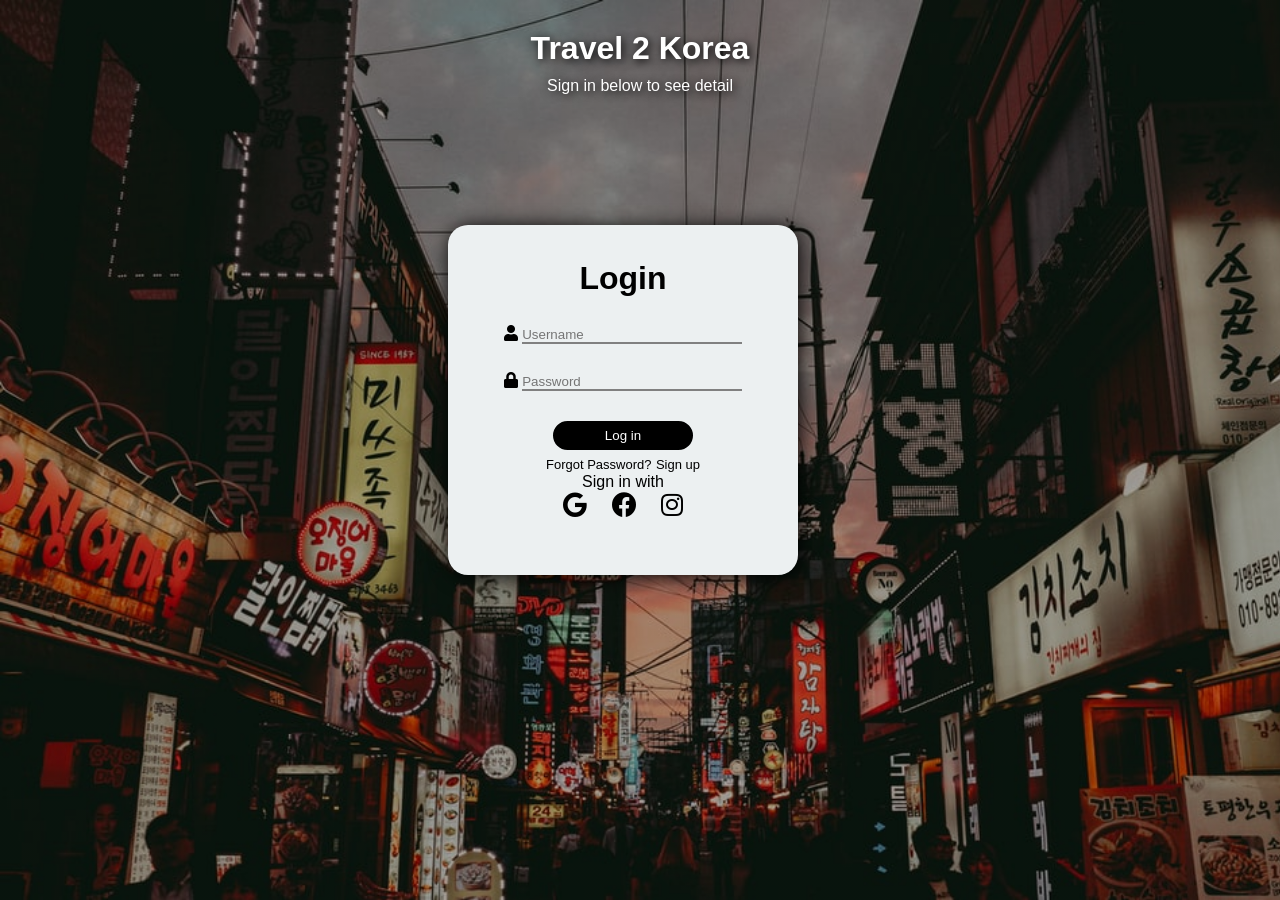
<file: index.html>
<!DOCTYPE html>
<html lang="en">
<head>
    <meta charset="UTF-8">
    <meta http-equiv="X-UA-Compatible" content="IE=edge">
    <meta name="viewport" content="width=device-width, initial-scale=1.0">
    <title>PPJ Three Login</title>
    <link href="libs/fontawesomepro/css/all.min.css" rel="stylesheet" type="text/css" />
    <link href="css/ppj3login.css" rel="stylesheet" type="text/css" />
</head>
<body>

    <div class="bg">

    <h1>Travel 2 Korea</h1>
    <p>Sign in below to see detail</p>

    <div class="container">

        <form action="" method="">

            <h1>Login</h1>

            <i class="fas fa-user"></i>
            <input type="text" name="username" id="username" class="username" placeholder="Username" />
            <br/>
            <i class="fas fa-lock"></i>
            <input type="password" name="password" id="password" class="password" placeholder="Password" />
            <br/>
            <button type="submit"><a href="ppj3.html">Log in</a></button>
            <br/>
            <a href="#" class="links">Forgot Password?</a>

            <a href="#" class="links">Sign up</a>

            <div class="with">

                <p>Sign in with</p>
                <a href="#"><i class="fab fa-google"></i></a>
                <a href="#"><i class="fab fa-facebook"></i></a>
                <a href="#"><i class="fab fa-instagram"></i></a>

            </div>
            

        </form>

    </div>
    
    </div>

</body>
</html>
</file>
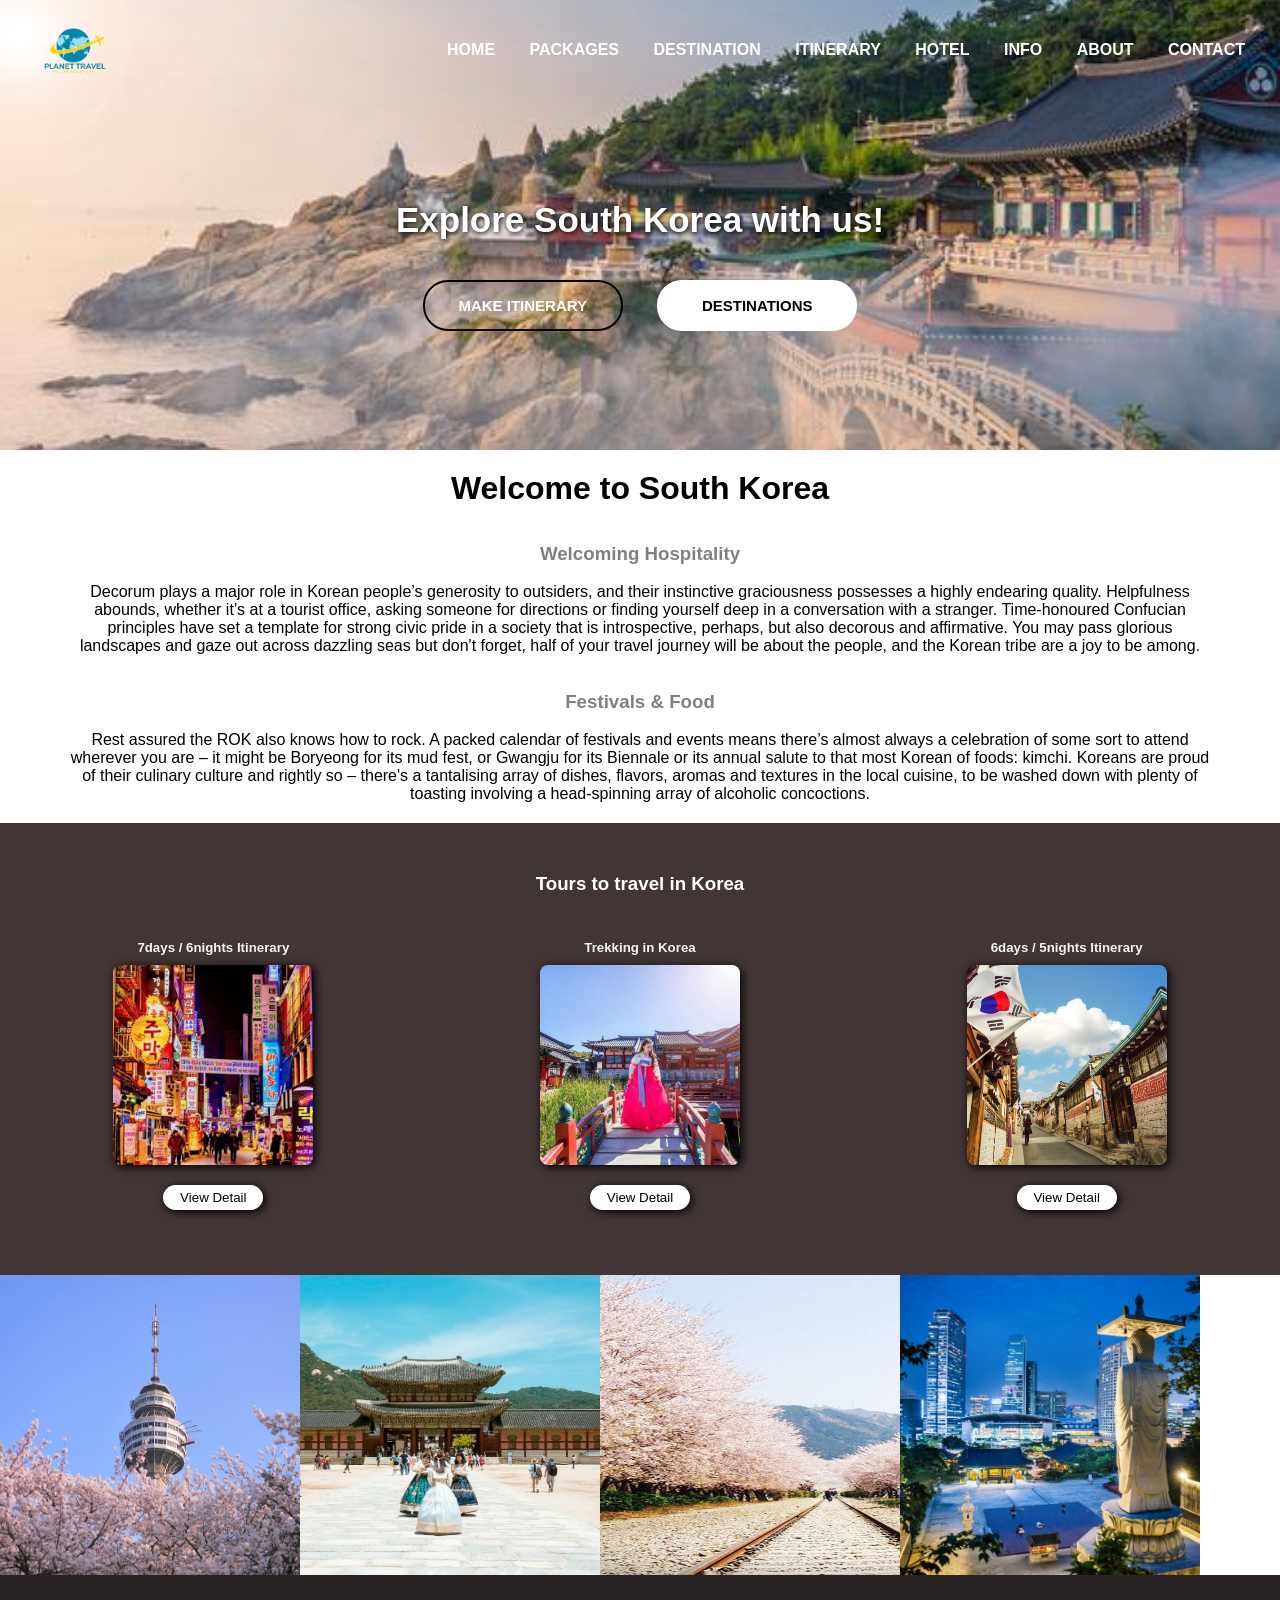
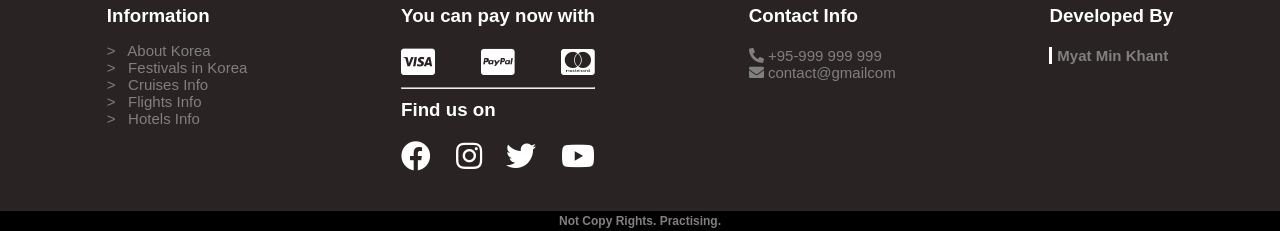
<file: ppj3.html>
<!DOCTYPE html>
<html lang="en">
<head>
    <meta charset="UTF-8">
    <meta http-equiv="X-UA-Compatible" content="IE=edge">
    <meta name="viewport" content="width=device-width, initial-scale=1.0">
    <title>PPJ Three</title>
    <link href="libs/fontawesomepro/css/all.min.css" rel="stylesheet" type="text/css" />
    
    <link href="css/ppj3.css" rel="stylesheet" type="text/css" />
</head>
<body>
    
    <div class="banner">

        <nav>
            <img src="img/logo.png" class="logo" alt="logo" />
    
            <ul>
                <li><a href="#">HOME</a></li>
                <li><a href="#">PACKAGES</a></li>
                <li><a href="#">DESTINATION</a></li>
                <li><a href="#">ITINERARY</a></li>
                <li><a href="#">HOTEL</a></li>
                <li><a href="#">INFO</a></li>
                <li><a href="#">ABOUT</a></li>
                <li><a href="#">CONTACT</a></li>
            </ul>
        </nav>

        <div class="content">
            <h1>Explore South Korea with us!</h1>

            <button type="button"><span></span>Make Itinerary</button>
            <button type="button" class="des"><span></span>Destinations</button>
        </div>

    </div>

    <div class="explain">

        <h1> Welcome to South Korea</h1><br/><br/>
        <h3>Welcoming Hospitality</h3><br/>
        <p>Decorum plays a major role in Korean people’s generosity to outsiders, and their instinctive graciousness possesses a highly endearing quality. Helpfulness abounds, whether it’s at a tourist office, asking someone for directions or finding yourself deep in a conversation with a stranger. Time-honoured Confucian principles have set a template for strong civic pride in a society that is introspective, perhaps, but also decorous and affirmative. You may pass glorious landscapes and gaze out across dazzling seas but don't forget, half of your travel journey will be about the people, and the Korean tribe are a joy to be among.</p>
        <br/><br/>
        <h3>Festivals & Food</h3><br/>
        <p>Rest assured the ROK also knows how to rock. A packed calendar of festivals and events means there’s almost always a celebration of some sort to attend wherever you are – it might be Boryeong for its mud fest, or Gwangju for its Biennale or its annual salute to that most Korean of foods: kimchi. Koreans are proud of their culinary culture and rightly so – there's a tantalising array of dishes, flavors, aromas and textures in the local cuisine, to be washed down with plenty of toasting involving a head-spinning array of alcoholic concoctions.</p>

    </div>

    <div class="detail">

        <h3>Tours to travel in Korea</h3>

        <div class="container">

            <div class="imgcontainer">
                <h5>7days / 6nights Itinerary</h5>
                <div class="img1"><img src="img/korea9.jpg" alt="korea" /></div>
                <button type="button">View Detail</button>
            </div>

            <div class="imgcontainer">
                <h5>Trekking in Korea</h5>
                <div class="img2"><img src="img/korea6.jfif" alt="korea" /></div>
                <button type="button">View Detail</button>
            </div>

            <div class="imgcontainer">
                <h5>6days / 5nights Itinerary</h5>
                <div class="img3"><img src="img/korea7.jpg" alt="korea" /></div>
                <button type="button">View Detail</button>
            </div>

        </div>

    </div>

    <div class="photos">

        <div class="one">
            <img src="img/korea13.jpg" class="img21" alt="korea" />
        </div>

        <div class="two">
            <img src="img/korea3.jpg" class="img22" alt="korea" />
        </div>

        <div class="three">
            <img src="img/korea8.jpg" class="img23" alt="korea" />
        </div>

        <div class="four">
            <img src="img/korea12.jpg" class="img24" alt="korea" />
        </div>

    </div>

    <footer>

        <div class="container">

            <div>
                <h3 class="info">Information</h3>
                <p>> &nbsp;&nbsp;About Korea</p>
                <p>> &nbsp;&nbsp;Festivals in Korea</p>
                <p>> &nbsp;&nbsp;Cruises Info</p>
                <p>> &nbsp;&nbsp;Flights Info</p>
                <p>> &nbsp;&nbsp;Hotels Info</p>
            </div>

            <div>
                <h3>You can pay now with</h3>
                <div class="icons">
                    <i class="fab fa-cc-visa"></i>
                    <i class="fab fa-cc-paypal"></i>
                    <i class="fab fa-cc-mastercard"></i>
                </div>
                <hr/>
                <h3 class="media">Find us on</h3>
                <div class="icons">
                    <i class="fab fa-facebook"></i>
                    <i class="fab fa-instagram"></i>
                    <i class="fab fa-twitter"></i>
                    <i class="fab fa-youtube"></i>
                </div>
            </div>

            <div>
                <h3>Contact Info</h3>
                <p><i class="fas fa-phone-alt"></i>  +95-999 999 999</p>
                <p><i class="fas fa-envelope"></i>  contact@gmailcom</p>
            </div>

            <div>
                <h3>Developed By</h3>
                <p class="border"><b>Myat Min Khant</b></p>
            </div>

        </div>

    </footer>

    <div class="foot">
        Not Copy Rights. Practising.
    </div>

</body>
</html>
</file>
<file: css/ppj3login.css>
*{
    padding: 0;
    margin: 0;
    font-family: Arial, Helvetica, sans-serif;
}

.bg{
    height: 100vh;
    background: linear-gradient(rgba(0, 0, 0, 0.3),rgba(0, 0, 0, 0.3)),url('../img/login.jfif');
    background-size: cover;
}

.bg > h1,.bg > p{
    color: white;
    text-shadow: 2px 2px 10px black;
    text-align: center;
    padding-top: 30px;
}

.bg > p{
    padding-top: 10px;
}

.container{
    width: 350px;
    height: 350px;
    /* background: transparent; */
    background-color: #ecf0f1;
    text-align: center;
    position: absolute;
    top: 25%;
    left: 35%;
    border-radius: 20px;
    box-shadow: 2px 2px 20px black;
}

.container h1{
    margin-top: 35px;
    margin-bottom: 0px;
}

.container input{
    width: 220px;
    background: none;
    border: none;
    outline: none;
    border-bottom: 2px solid gray;
    margin-top: 30px;

    transition: 0.5s;
}

input:hover,input:focus{
    border-bottom-color: #000;
}

.container button{
    background:black;
    border: none;
    border: 2px solid black;
    border-radius: 20px;
    outline: none;
    /* padding: 5px 50px; */
    margin: 30px 0 5px 0;
    cursor: pointer;
}

.container a{
    text-decoration: none;
}

button a{
    color: white;
    display: inline-block;
    padding: 5px 50px;
    border-radius: 20px;
}

button:hover{
    background: transparent;
    transition: 0.3s;
}

button a:hover{
    color: black;
}

.links{
    color: black;
    font-size: 13px;
}

.links:hover{
    color: blue;
}

.with a{
    color: black;
    font-size: 25px;
    text-decoration: none;
    margin: 0px 10px;
}

.with a:hover{
    color: blue;
}
</file>
<file: css/ppj3.css>
*{
    margin: 0;
    padding: 0;
    font-family: Arial, Helvetica, sans-serif;
}

.banner{
    width: 100%;
    height: 450px;
    background-image: url('../img/korea1.jpg');
    background-repeat: no-repeat;
    background-size: cover;
    background-position: center;
    animation: slide 20s infinite;
    /* margin-top: -100px; */
}

@keyframes slide{
    25%{
        background: url('../img/korea2.jpg');
        background-repeat: no-repeat;
        background-size: cover;
        background-position: center;
    }
    50%{
        background: url('../img/korea3.jpg');
        background-repeat: no-repeat;
        background-size: cover;
        background-position: center;
    }
    75%{
        background: url('../img/korea4.jpg');
        background-repeat: no-repeat;
        background-size: cover;
        background-position: center;
    }
    100%{
        background: url('../img/korea1.jpg');
        background-repeat: no-repeat;
        background-size: cover;
        background-position: center;
    }
}

nav{
    height: 100px;
    /* border: 2px solid blue; */
    display: flex;
    justify-content: space-between;
    align-items: center;

    /* position: fixed;
    top: 0; */
}

nav .logo{
    width: 150px;
    cursor: pointer;
}

nav ul{
    margin-right: 20px;
}

nav ul li{
    list-style-type: none;
    display: inline-block;
    margin: 0px 15px;

    position: relative;
}

nav ul li a{
    text-decoration: none;
    color: white;
    /* text-shadow: 1px 1px 5px black; */
    font-weight: bold;
}

nav ul li::after{
    width: 0px;
    height: 3px;
    content: '';
    background: yellow;

    position: absolute;
    left: 0;
    bottom: -5px;
    
    transition: 0.5s;
}

nav ul li:hover::after{
    width: 100%;
}

.banner .content{
    /* position: absolute;
    top: 40%;
    left: 28%; */
    /* transform: translateY(-50%); */
    text-align: center;
    margin-top: 100px;
    color: white;
}

.banner .content h1{
    font-size: 35px;
    text-shadow: 1px 1px 5px black;
}

.content button{
    width: 200px;
    font-size: 15px;
    color: white;
    text-transform: uppercase;
    /* text-shadow: 1px 1px 5px black; */
    border-radius: 25px;
    font-weight: bold;
    background: transparent;
    border: 2px solid rgba(0, 0, 0, 1);
    cursor: pointer;

    padding: 15px 0;
    margin: 40px 15px;

    position: relative;
    overflow: hidden;
    transform: translateY(0%);
}

.content button span{
    width: 0;
    height: 100%;
    border-radius: 25px;
    background: rgba(0, 0, 0, 0.5);

    position: absolute;
    top: 0;
    left: 0;
    z-index: -1;
    transition: 0.5s;
}

.content button:hover span{
    width: 100%;
}

.content button:hover{
    border: none;
}

.content .des{
    background: white;
    color: black;
    border: 2px solid white;
}

.content .des span{
    width: 0;
    height: 100%;
    border-radius: 25px;
    color: white;
    background: rgba(0, 0, 0, 1);

    position: absolute;
    top: 0;
    left: 0;
    z-index: -1;
    transition: 0.5s;
}

.content .des:hover span{
    width: 100%;
}

.content .des:hover{
    color: white;
}

.explain{
    margin: 20px 70px;
}

.explain{
    text-align: center;
}

.explain h3{
    color: gray;
}

.detail{
    color: white;
    background-color: rgb(66, 53, 53);
    text-align: center;
    padding: 50px 0 10px 0;
}

.detail .container{
    display: flex;
    justify-content: space-around;
    align-items: center;
    margin: 30px 0;
}

.imgcontainer{
    margin: 15px;
    color: rgba(255, 255, 255, 0.945);
}

.imgcontainer div{
    border-radius: 8px;
    box-shadow: 2px 2px 10px black;
    cursor: pointer;
}

.detail .imgcontainer .img1{
    width: 200px;
    height: 200px;
    overflow: hidden;
    margin: 10px 0;
}

.imgcontainer .img1 img{
    height: 100%;
    margin-left: -30px;
}

.detail .imgcontainer .img2{
    width: 200px;
    height: 200px;
    overflow: hidden;
    margin: 10px 0;
}

.detail .imgcontainer .img2 img{
    height: 100%;
    margin-left: -40px;
}

.detail .imgcontainer .img3{
    width: 200px;
    height: 200px;
    overflow: hidden;
    margin: 10px 0;
}

.imgcontainer .img3 img{
    height: 100%;
    margin-left: -50px;
}

.imgcontainer button{
    width: 100px;
    background-color: white;
    border-radius: 20px;
    border: none;
    box-shadow: 2px 2px 10px black;
    padding: 5px 0;
    margin: 10px 0;
    cursor: pointer;
}

.imgcontainer button:hover{
    background-color: rgba(255, 255, 255, 0.781);
}

.imgcontainer button:active{
    transform: scale(0.9);
}

.photos{
    display: flex;
}

.photos div{
    width: 300px;
    height: 300px;
    overflow: hidden;
    cursor: pointer;
}

.photos div img{
    height: 100%;
}

.img21,.img22,.img24{
    margin-left: -70px;
}

.img23{
    width: 100%;
}

.photos .one:hover{
    width: 450px;
    height: 300px;
    /* background-image: linear-gradient(rgba(0,0,0,0.7),rgba(0,0,0,0.7)); */
    transition: 0.5s;
}

.two:hover{
    width: 390px;
    height: 300px;
    transition: 0.5s;
}

.three:hover{
    width: 350px;
    height: 300px;
    transition: 0.5s;
}

.four:hover{
    width: 400px;
    height: 300px;
    transition: 0.5s;
}

footer{
    background-color: rgb(41, 35, 35);
    padding: 30px;
}

footer .container{
    display: flex;
    justify-content: space-around;
}

footer h3,footer p{
    color: white;
}

footer p{
    font-size: 15px;;
    color: gray;
}

.container .info{
    margin-bottom: 15px;
}

.icons{
    margin-bottom: 10px;
}

footer .container .icons i{
    color: white;
    font-size: 30px;
    cursor: pointer;
}

footer .container i:hover{
    color: blue;
}

footer h3{
    margin-bottom: 20px;
}

.media{
    margin-top: 10px;
}

.border{
    border-left: 3px solid white;
    text-align: center;
}

.icons{
    display: flex;
    justify-content: space-between;
}

.foot{
    font-size: 12px;
    font-weight: bold;
    text-align: center;
    color: gray;
    background-color: black;
    line-height: 20px;
}
</file>
